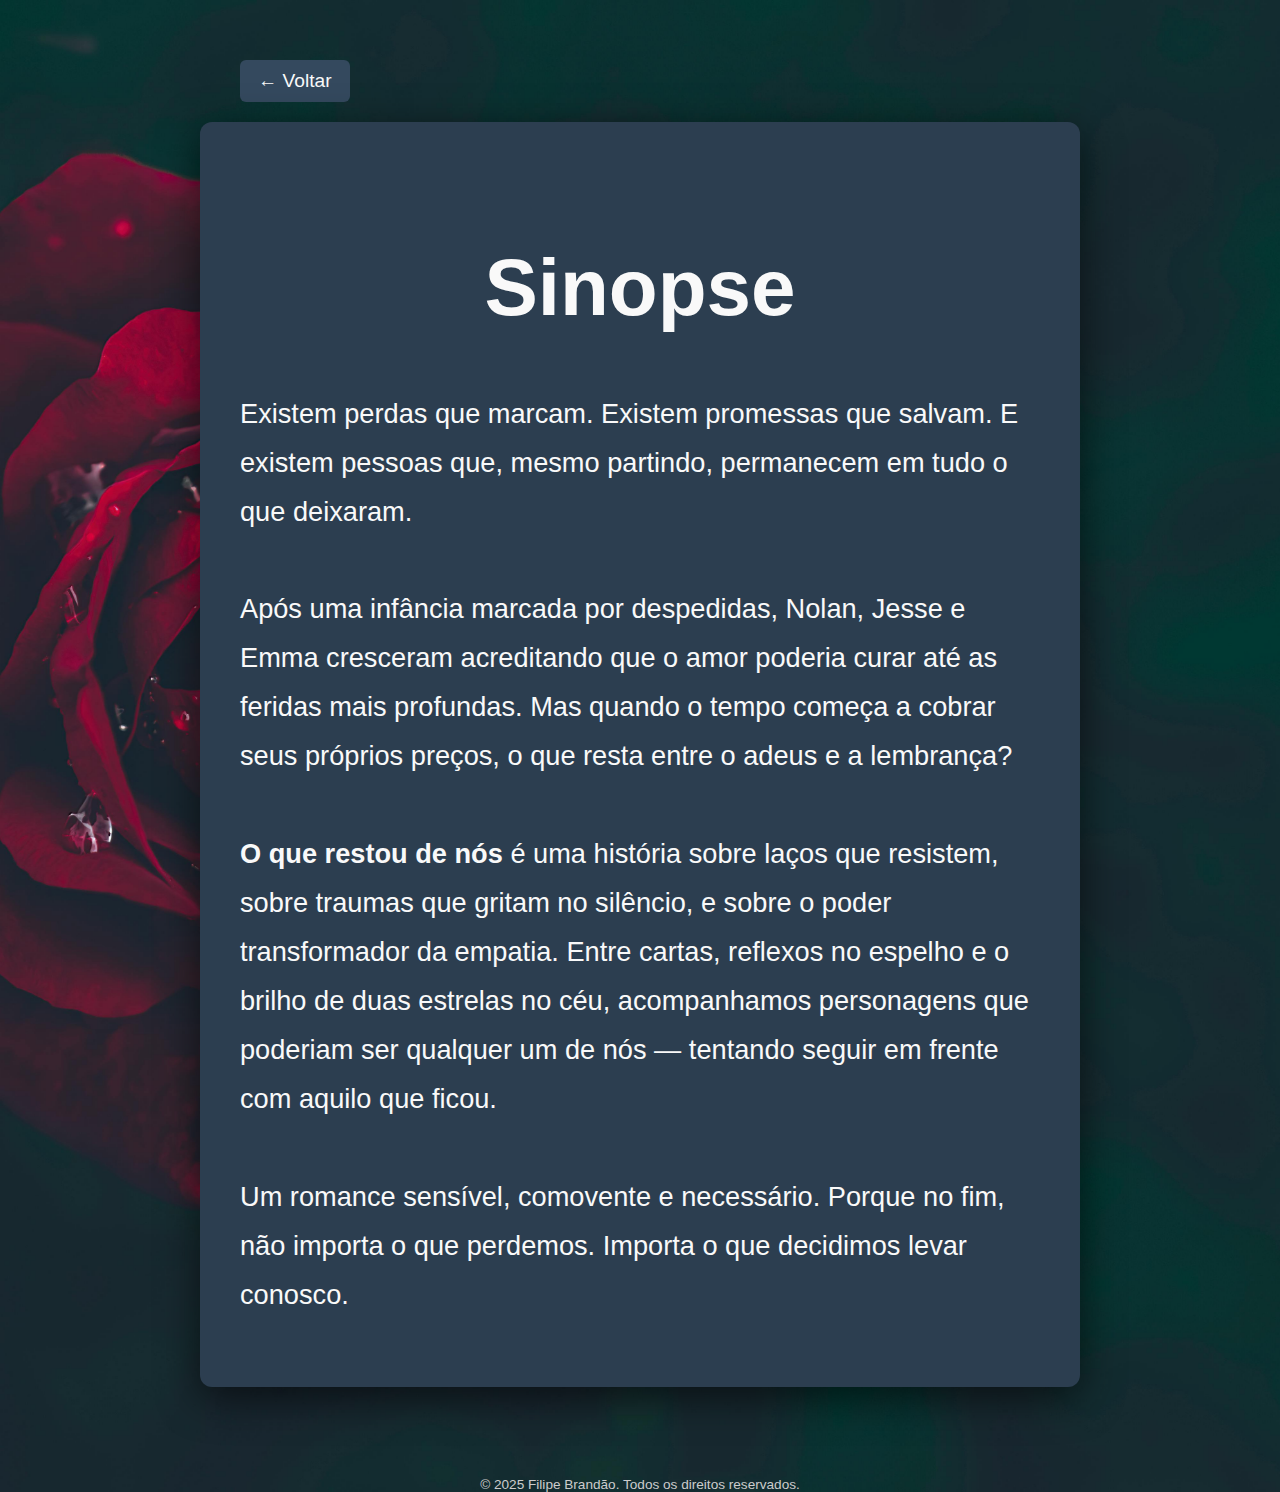
<file: sinopse.html>
<!DOCTYPE html>
<html lang="pt-BR">
<head>
  <meta charset="UTF-8" />
  <meta name="viewport" content="width=device-width, initial-scale=1.0"/>
  <title>Sinopse — O que restou de nós</title>
  <style>
    body {
      margin: 0;
      padding: 0;
      background: url('image2.png') no-repeat center center/cover;
      font-family: 'Segoe UI', sans-serif;
      color: #f1f1f1;
    }

    .sinopse-page {
      min-height: 100vh;
      display: flex;
      flex-direction: column;
      justify-content: center;
      align-items: center;
      padding: 60px 20px;
    }

    .top-bar {
      width: 100%;
      max-width: 800px;
      margin-bottom: 20px;
      text-align: left;
    }

    .btn-voltar {
      display: inline-block;
      padding: 10px 18px;
      background-color: #34495e;
      color: #f9f9f9;
      text-decoration: none;
      font-size: 1.2rem;
      border-radius: 6px;
      transition: background-color 0.3s ease;
    }

    .btn-voltar:hover {
      background-color: #3c5a72;
    }

    .sinopse-box {
      max-width: 800px;
      background-color: #2c3e50;
      color: #f9f9f9;
      padding: 40px;
      border-radius: 12px;
      box-shadow: 0 10px 40px rgba(0, 0, 0, 0.6);
      font-size: 1.7rem;
      line-height: 1.8;
    }

    .sinopse-box h1 {
      text-align: center;
      font-size: 5rem;
      margin-bottom: 30px;
    }

    footer {
      margin-top: 30px;
      text-align: center;
      color: #ccc;
      font-size: 0.85rem;
    }
  </style>
</head>
<body>
  <div class="sinopse-page">
    <div class="top-bar">
      <a href="index.html" class="btn-voltar">&larr; Voltar</a>
    </div>
    <div class="sinopse-box">
      <h1>Sinopse</h1>
      <p>
        Existem perdas que marcam. Existem promessas que salvam. E existem pessoas que, mesmo partindo, permanecem em tudo o que deixaram.
        <br><br>
        Após uma infância marcada por despedidas, Nolan, Jesse e Emma cresceram acreditando que o amor poderia curar até as feridas mais profundas. Mas quando o tempo começa a cobrar seus próprios preços, o que resta entre o adeus e a lembrança?
        <br><br>
        <strong>O que restou de nós</strong> é uma história sobre laços que resistem, sobre traumas que gritam no silêncio, e sobre o poder transformador da empatia. Entre cartas, reflexos no espelho e o brilho de duas estrelas no céu, acompanhamos personagens que poderiam ser qualquer um de nós — tentando seguir em frente com aquilo que ficou.
        <br><br>
        Um romance sensível, comovente e necessário. Porque no fim, não importa o que perdemos. Importa o que decidimos levar conosco.
      </p>
    </div>
  </div>

  <footer>
    &copy; 2025 Filipe Brandão. Todos os direitos reservados.
  </footer>
</body>
</html>
</file>
